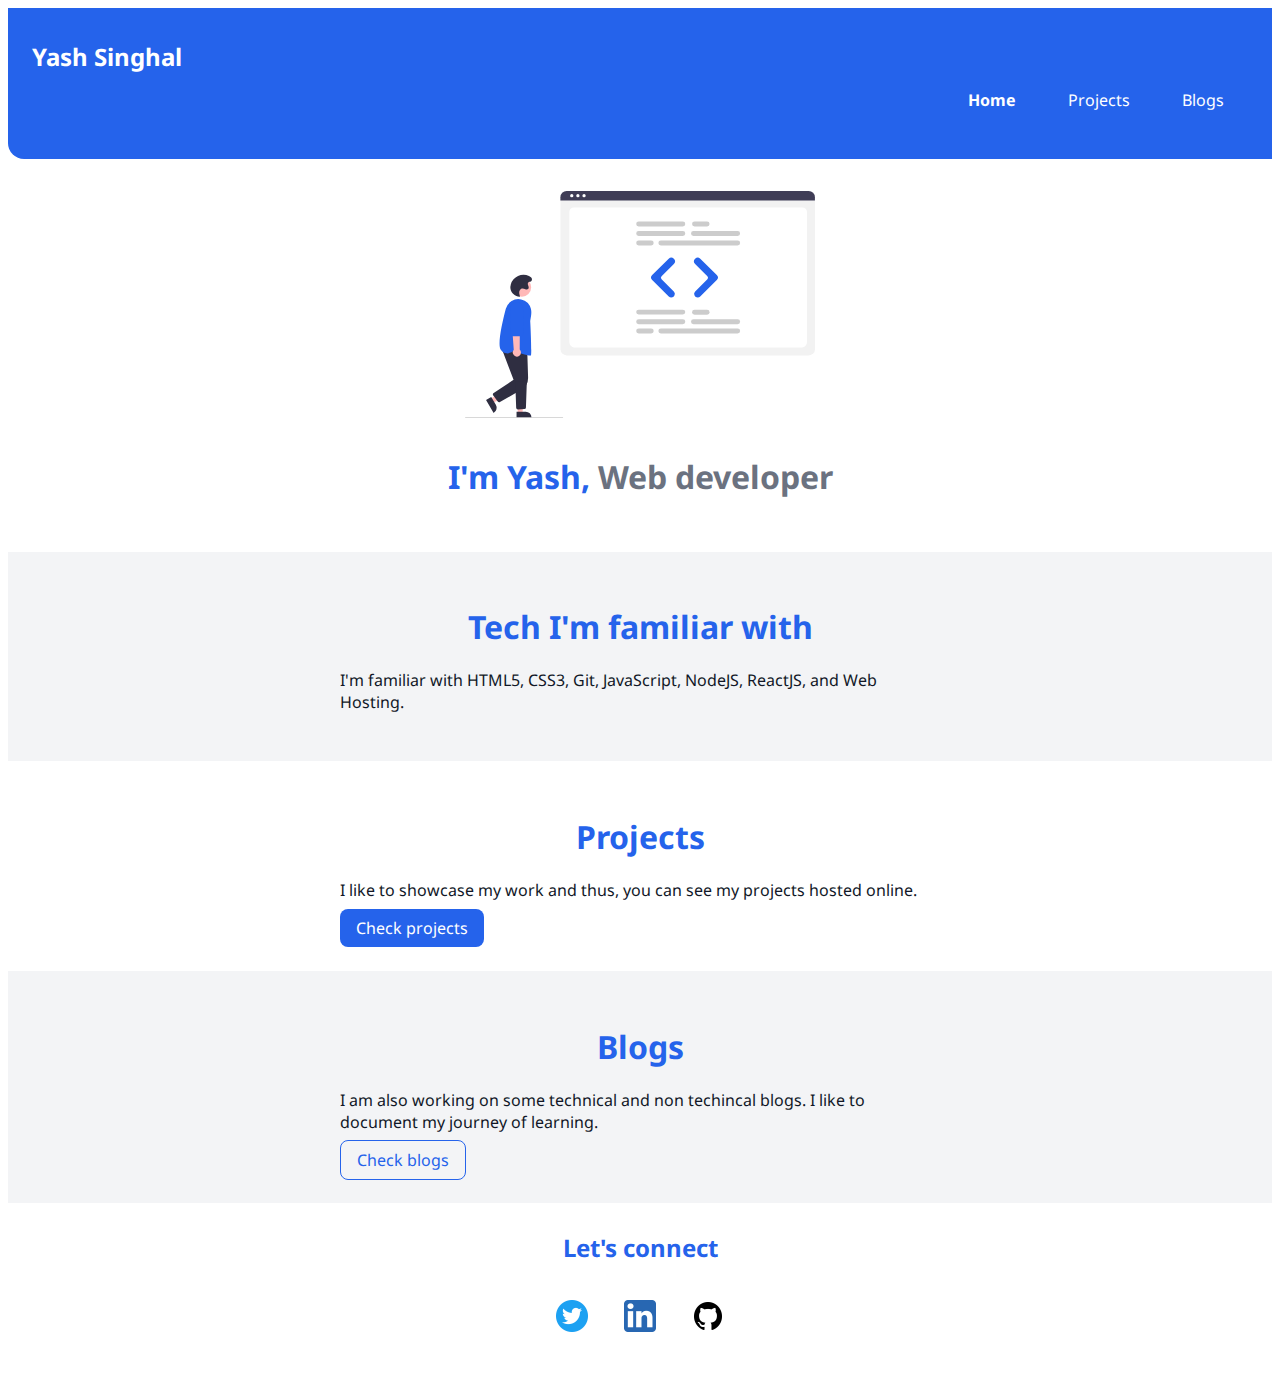
<file: index.html>
<!DOCTYPE html>
<html lang="en">
<head>
    <meta charset="UTF-8">
    <meta http-equiv="X-UA-Compatible" content="IE=edge">
    <meta name="viewport" content="width=device-width, initial-scale=1.0">
    <title>Home</title>
    <link href="style.css" rel="stylesheet" />
</head>
<body>

    <nav class="navigation container">

    <div class="nav-brand">Yash Singhal</div>

    <ul class="list-non-bullet nav-pills">
        <li class="list-item-inline"> <a class="link link-active" href="/index.html">Home</a></li>
        <li class="list-item-inline"><a class="link" href="/projects.html">Projects</a></li>
        <li class="list-item-inline"><a class="link" href="/blogs.html">Blogs</a></li>
    </ul>
    </nav>

    <header class="logo">

        <img class="logo-img" src="image/logo.svg">
        <h1 class="logo-heading"> I'm Yash,<span class="heading-inverted"> Web developer</span></h1>
    
    </header>    

    <section class="section ow">  
        <div class="container container-center"><h1>Tech I'm familiar with</h1>
        <p>I'm familiar with HTML5, CSS3, Git, JavaScript, NodeJS, ReactJS, and Web Hosting.</p></div>
        </section>
    
    <section class="section">  
        <div class="container container-center"><h1>Projects</h1>
        <p> I like to showcase my work and thus, you can see my projects hosted online.
        </p>
        <a class="link link-primary" href="/projects.html"> Check projects</a>
        </div></section> 
    
    <section class="section ow">  
    <div class="container container-center"><h1>Blogs</h1>
    <p>I am also working on some technical and non techincal blogs. I like to document my journey of learning.

    </p>
    <a class="link link-secondary" href="/blogs.html"> Check blogs</a></div>
    </section>

    <footer class="footer-header">
        <h2>Let's connect</h2>
        <div class="social-links">
        <a href="https://twitter.com/yashsinghal41"><img src="image/twitter.png" class="handle-logo"
            /></a>
        <a href="https://www.linkedin.com/in/yash-singhal-53620789/"><img src="/image/linkedin.png" class="handle-logo"
            /></a>
        <a href="https://github.com/yashsing"><img src="image/github.png" class="handle-logo"
            /></a></div>
    </footer>

</body>
</html>
</file>
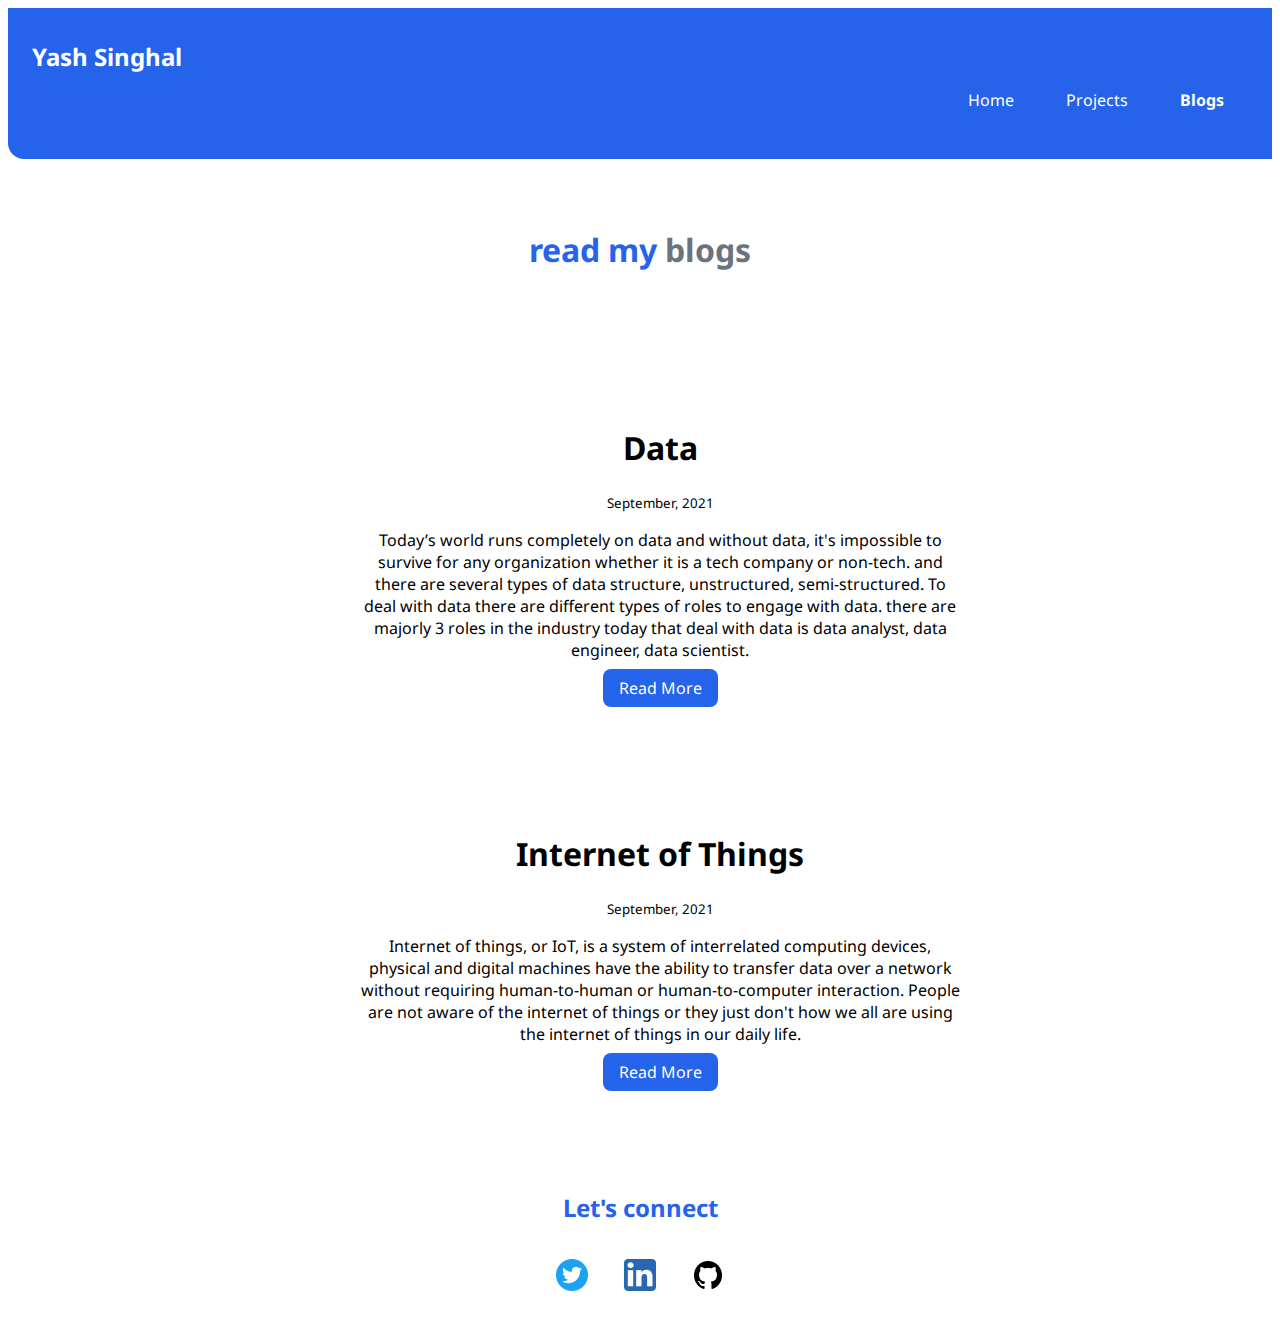
<file: blogs.html>
<!DOCTYPE html>
<html lang="en">
<head>
    <meta charset="UTF-8">
    <meta http-equiv="X-UA-Compatible" content="IE=edge">
    <meta name="viewport" content="width=device-width, initial-scale=1.0">
    <title>blogs</title>
    <link href="style.css" rel="stylesheet" />
</head>
<body>
    
    <nav class="navigation container">

        <div class="nav-brand">Yash Singhal</div>
    
        <ul class="list-non-bullet nav-pills">
            <li class="list-item-inline"> <a class="link" href="index.html">Home</a></li>
            <li class="list-item-inline"><a class="link" href="/projects.html">Projects</a></li>
            <li class="list-item-inline"><a class="link link-active" href="/blogs.html">Blogs</a></li>
        </ul>
        </nav>

        <header class="logo">
            <h1 class="logo-heading">
              read my <span class="heading-inverted">blogs</span>
            </h1>
          </header>

          <ul class="list-non-bullet">
            <li>
              <article class="showcase-list container container-center">
                <h1>Data</h1>
                <small>September, 2021</small>
                <p>
                  Today’s world runs completely on data and without data, it's impossible to survive for any organization whether it is a tech company or non-tech. and there are several types of data structure, unstructured, semi-structured. To deal with data there are different types of roles to engage with data. there are majorly 3 roles in the industry today that deal with data is data analyst, data engineer, data scientist.
                </p>
      
                <a class="link link-primary" href="https://yashsinghal.hashnode.dev/data-play-important-role-in-every-aspect">Read More</a>
              </article>
            </li>
      
            <li>
              <article class="showcase-list container container-center">
                <h1>Internet of Things</h1>
                <small>September, 2021</small>
                <p>
                  Internet of things, or IoT, is a system of interrelated computing devices, physical and digital machines have the ability to transfer data over a network without requiring human-to-human or human-to-computer interaction. People are not aware of the internet of things or they just don't how we all are using the internet of things in our daily life.
                </p>
                <a
            class="link link-primary"
            href="https://yashsinghal.hashnode.dev/internet-of-things"
            >Read More</a
          >
        </article>
      </li>
    </ul>

    <footer class="footer-header">
      <h2>Let's connect</h2>
      <div class="social-links">
      <a href="https://twitter.com/yashsinghal41"><img src="image/twitter.png" class="handle-logo"
          /></a>
      <a href="https://www.linkedin.com/in/yash-singhal-53620789/"><img src="/image/linkedin.png" class="handle-logo"
          /></a>
      <a href="https://github.com/yashsing"><img src="image/github.png" class="handle-logo"
          /></a></div>
  </footer>

</body>
</html>
</file>
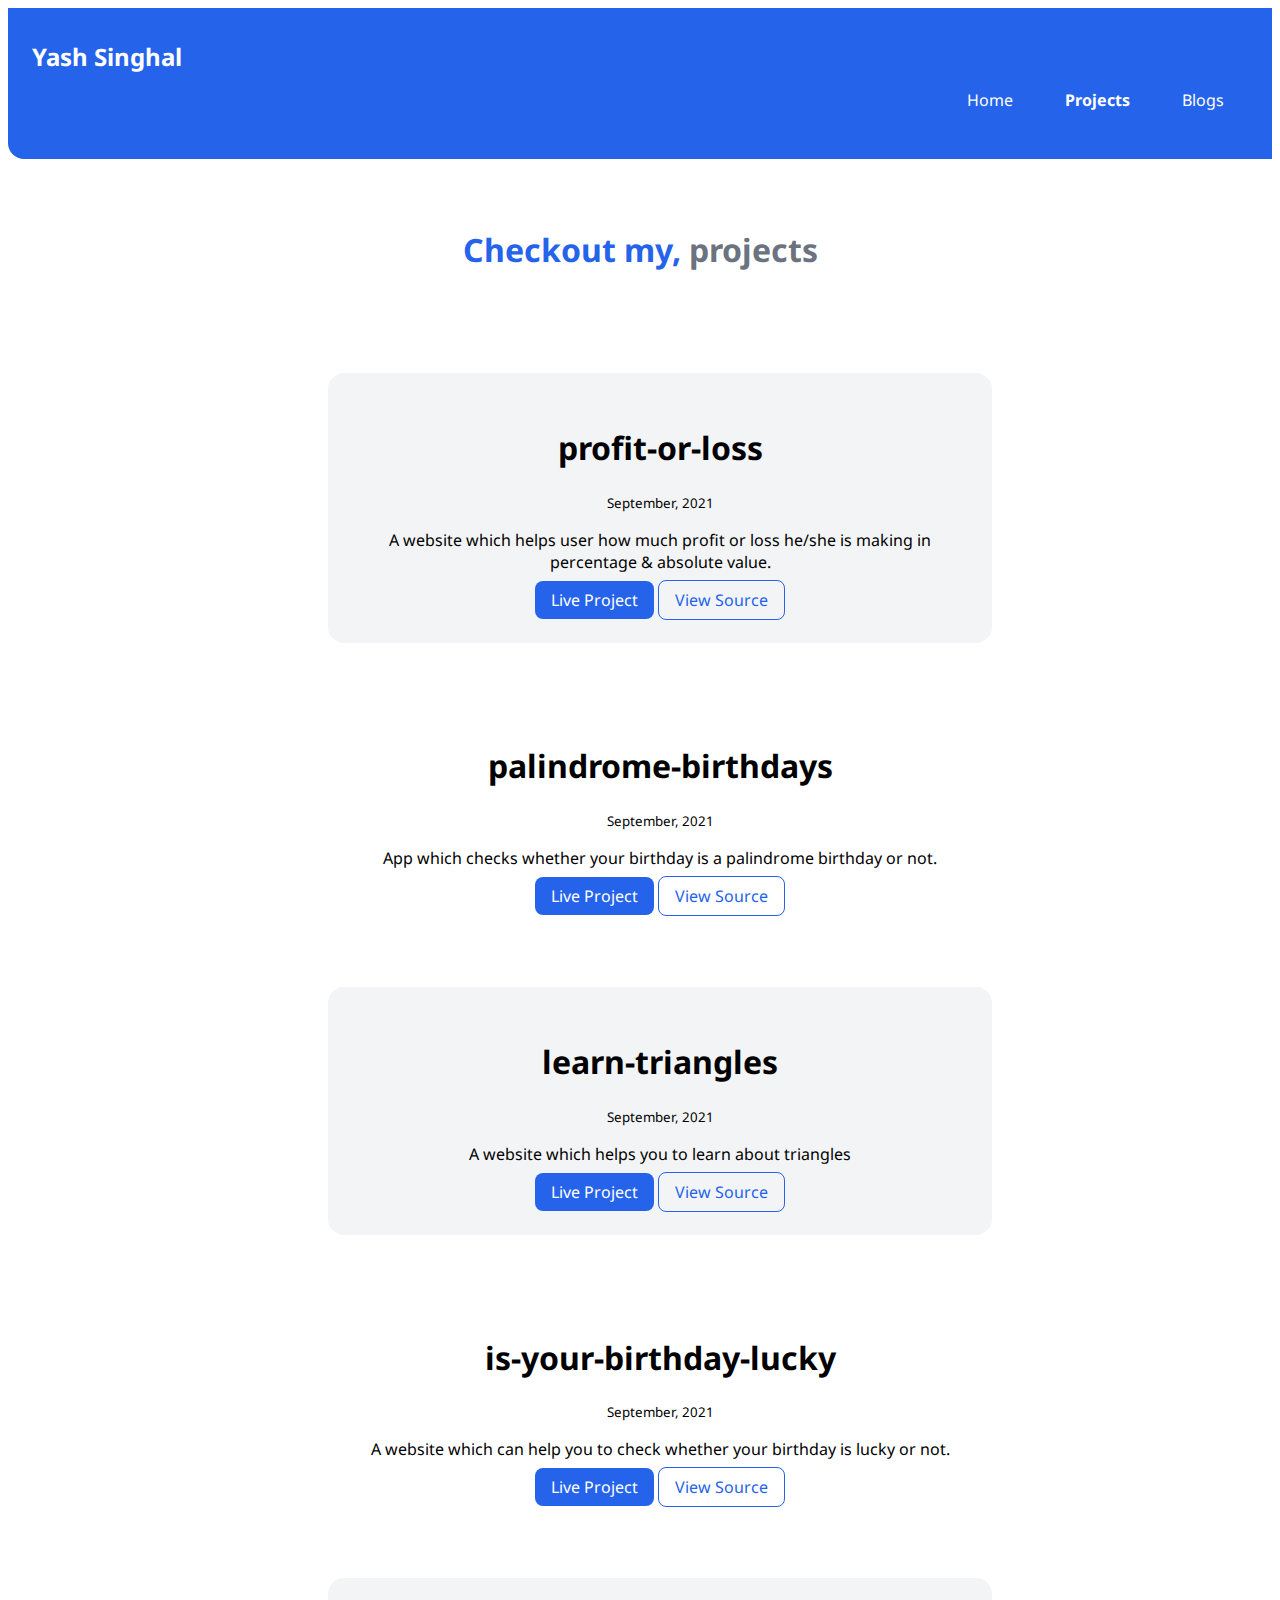
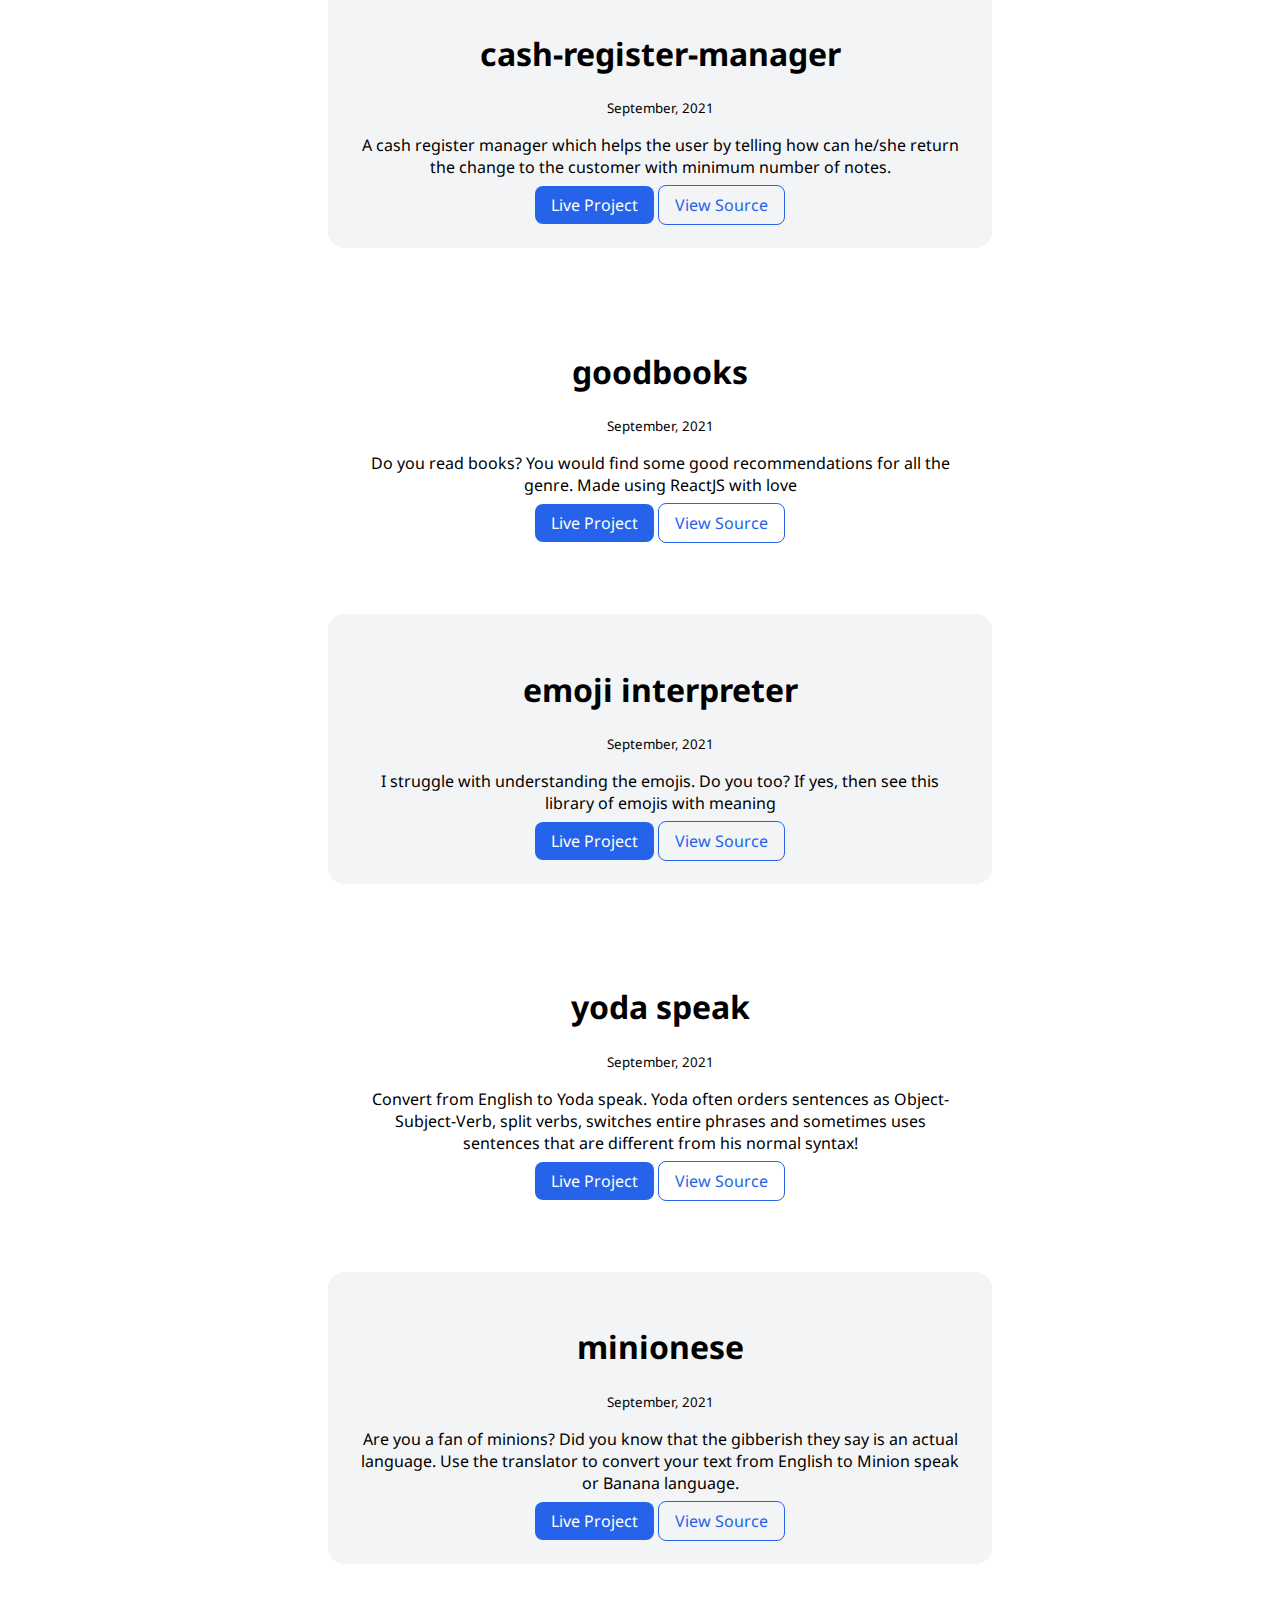
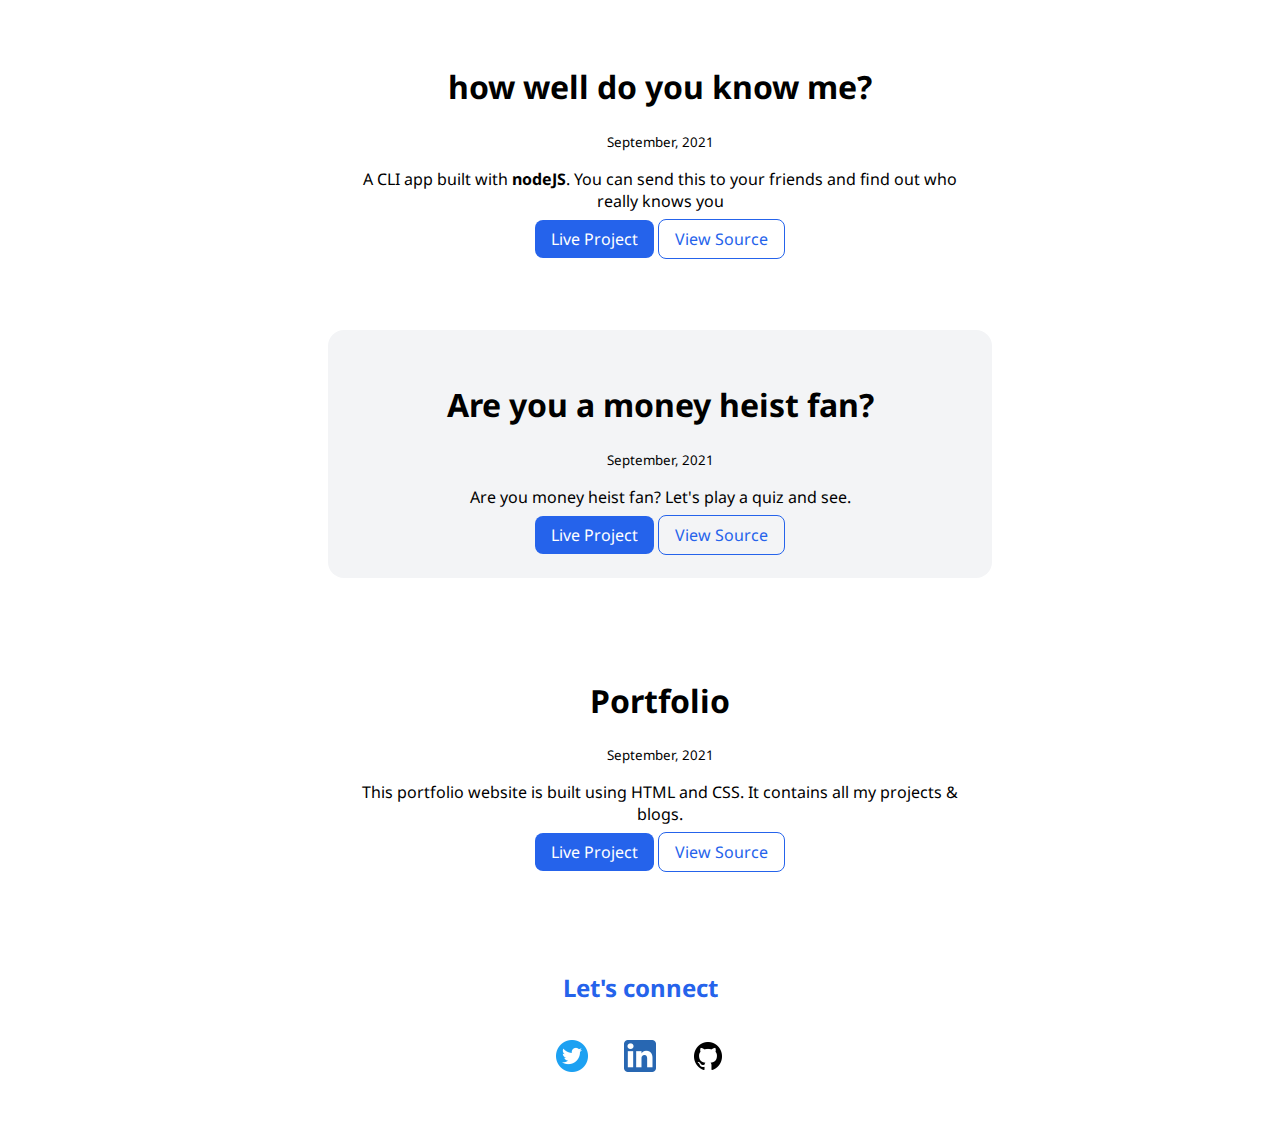
<file: projects.html>
<!DOCTYPE html>
<html lang="en">
<head>
    <meta charset="UTF-8">
    <meta http-equiv="X-UA-Compatible" content="IE=edge">
    <meta name="viewport" content="width=device-width, initial-scale=1.0">
    <title>Projects</title>
    <link href="style.css" rel="stylesheet" />
</head>
<body>
    
    <nav class="navigation container">
    <div class="nav-brand">Yash Singhal</div>
    <ul class="list-non-bullet nav-pills">
            <li class="list-item-inline"> <a class="link" href="index.html">Home</a></li>
            <li class="list-item-inline"><a class="link link-active" href="/projects.html">Projects</a></li>
            <li class="list-item-inline"><a class="link" href="/blogs.html">Blogs</a></li>
        </ul>
        </nav>

        <header class="logo">
            <h1 class="logo-heading">
              Checkout my, <span class="heading-inverted"> projects</span>
            </h1>
          </header>

          <ul class="list-non-bullet">
            <li>
              <article class="showcase-list container container-center ow">
                <h1>profit-or-loss</h1>
                <small>September, 2021</small>
                <p>
                  A website which helps user how much profit or loss he/she is making
                  in percentage & absolute value.
                </p>
      
                <a
                  class="link link-primary" href="https://stockprofitchecker.netlify.app/"
                >Live Project</a
                >
                <a
            class="link link-secondary"
            href="https://github.com/yashsing/Stock-profit-calculator"
          >
            View Source
          </a>
        </article>
      </li>

      <li>
        <article class="showcase-list container container-center">
          <h1>palindrome-birthdays</h1>
          <small>September, 2021</small>
          <p>
            App which checks whether your birthday is a palindrome birthday or
            not.
          </p>

          <a
            class="link link-primary" href="https://birthpalidronecheck.netlify.app/"
          >Live Project</a
          >
          <a
            class="link link-secondary"
            href="https://github.com/yashsing/Palindrone-Birthday"
          >
            View Source
          </a>
        </article>
      </li>

      <li>
        <article class="showcase-list container container-center ow">
          <h1>learn-triangles</h1>
          <small>September, 2021</small>
          <p>A website which helps you to learn about triangles</p>

          <a
            class="link link-primary" href="https://calculatetriangles.netlify.app/triangle.html"
          >Live Project</a
          >
          <a
            class="link link-secondary"
            href="https://github.com/yashsing/Fun-with-triangles"
          >
            View Source
          </a>
        </article>
      </li>

      <li>
        <article class="showcase-list container container-center">
          <h1>is-your-birthday-lucky</h1>
          <small>September, 2021</small>
          <p>
            A website which can help you to check whether your birthday is lucky
            or not.
          </p>

          <a
            class="link link-primary" href="https://birthdayluckychecker.netlify.app/"
          >Live Project</a
          >
          <a
            class="link link-secondary"
            href="https://github.com/yashsing/Is-your-birthday-lucky-"
            >View Source</a
          >
        </article>
      </li>

      <li>
        <article class="showcase-list container container-center ow">
          <h1>cash-register-manager</h1>
          <small>September, 2021</small>
          <p>
            A cash register manager which helps the user by telling how can
            he/she return the change to the customer with minimum number of
            notes.
          </p>

          <a class="link link-primary" href="https://billmanager.netlify.app/"
          >Live Project</a
          >
          <a
            class="link link-secondary"
            href="https://github.com/yashsing/Cash-register-manager"
            >View Source</a
          >
        </article>
      </li>

      <li>
        <article class="showcase-list container container-center">
          <h1>goodbooks</h1>
          <small>September, 2021</small>
          <p>
            Do you read books? You would find some good recommendations for all
            the genre. Made using ReactJS with love
          </p>

          <a class="link link-primary" href="https://35rxl.csb.app/"
            >Live Project</a
          >
          <a
            class="link link-secondary"
            href="https://github.com/yashsing/Book-recommendation"
            >View Source</a
          >
        </article>
      </li>

      <li>
        <article class="showcase-list container container-center ow">
          <h1>emoji interpreter</h1>
          <small>September, 2021</small>
          <p>
            I struggle with understanding the emojis. Do you too? If yes, then
            see this library of emojis with meaning
          </p>

          <a class="link link-primary" href="https://t5np0.csb.app/"
            >Live Project</a
          >
          <a
            class="link link-secondary"
            href="https://github.com/yashsing/Flag-emoji"
            >View Source</a
          >
        </article>
      </li>

      <li>
        <article class="showcase-list container container-center">
          <h1>yoda speak</h1>
          <small>September, 2021</small>
          <p>
            Convert from English to Yoda speak. Yoda often orders sentences as
            Object-Subject-Verb, split verbs, switches entire phrases and
            sometimes uses sentences that are different from his normal syntax!
          </p>

          <a class="link link-primary" href='https://yodafuntranslation.netlify.app/'>Live Project</a>
          <a class="link link-secondary" href="https://github.com/yashsing/Yoda-Speak">View Source</a>
        </article>
      </li>

      <li>
        <article class="showcase-list container container-center ow">
          <h1>minionese</h1>
          <small>September, 2021</small>
          <p>
            Are you a fan of minions? Did you know that the gibberish they say
            is an actual language. Use the translator to convert your text from
            English to Minion speak or Banana language.
          </p>

          <a
            class="link link-primary"
            href="https://minionfuntranslation.netlify.app/"
            >Live Project</a
          >
          <a
            class="link link-secondary"
            href="https://github.com/yashsing/banana-speak"
            >View Source</a
          >
        </article>
      </li>

      

      <li>
        <article class="showcase-list container container-center">
          <h1>how well do you know me?</h1>
          <small>September, 2021</small>
          <p>
            A CLI app built with <strong>nodeJS</strong>. You can send this to
            your friends and find out who really knows you
          </p>

          <a
            class="link link-primary"
            href="https://replit.com/@YashSinghal3/mark-1#index.js"
            >Live Project</a
          >
          <a
            class="link link-secondary"
            href="https://github.com/yashsing/mark-1-"
            >View Source</a
          >
        </article>
      </li>

      <li>
        <article class="showcase-list container container-center ow">
          <h1>Are you a money heist fan?</h1>
          <small>September, 2021</small>
          <p>
            Are you money heist fan? Let's play a quiz and see.
          </p>

          <a
            class="link link-primary"
            href="https://replit.com/@YashSinghal3/Mark-2#index.js"
            >Live Project</a
          >
          <a
            class="link link-secondary"
            href="https://github.com/yashsing/Mark-2"
            >View Source</a
          >
        </article>
      </li>

      <li>
        <article class="showcase-list container container-center">
          <h1>Portfolio</h1>
          <small>September, 2021</small>
          <p>This portfolio website is built using HTML and CSS. It contains all my projects & blogs.</p>

          <a
            class="link link-primary" href=https://yashsinghal.netlify.app/
          >Live Project</a
          >
          <a
            class="link link-secondary"
            href="https://github.com/yashsing/Yash-SInghal-Portfolio"
          >
            View Source
          </a>
        </article>
      </li>



    </ul>
    <footer class="footer-header">
      <h2>Let's connect</h2>
      <div class="social-links">
      <a href="https://twitter.com/yashsinghal41"><img src="image/twitter.png" class="handle-logo"
          /></a>
      <a href="https://www.linkedin.com/in/yash-singhal-53620789/"><img src="/image/linkedin.png" class="handle-logo"
          /></a>
      <a href="https://github.com/yashsing"><img src="image/github.png" class="handle-logo"
          /></a></div>
  </footer>



</body>
</html>
</file>
<file: style.css>
@import url('https://fonts.googleapis.com/css2?family=Noto+Sans:wght@400;700&display=swap');

body{
    font-family: 'Noto Sans', sans-serif;
    color: #9D174D;
}

:root {
    --primary-color: #2563EB;
    --darkgrey-color: #6B7280;
    --grey-color: #F3F4F6;
    --black-color: #111827;
}

hr {
    margin: 1.5rem 0rem;
}

/** container **/

.container {
    padding-left: 1rem;
    padding-right: 1rem;
}

.container-center{
    max-width: 600px;
    margin: auto;
}

/** Links **/ 

.link {
    text-decoration: none;
    padding: 0.5rem 1rem;
}

.link-primary {
    background-color: var(--primary-color);
    border-radius: 0.5rem;
    color: white;
}

.link-secondary {
    color: var(--primary-color);
    border-radius: 0.5rem;
    border: 1px solid var(--primary-color);
}

/** list **/

.list-non-bullet {
    list-style: none;
}

.list-item-inline {
    display: inline;
    padding: 0rem 0.5rem;
}

/** Navigation bar **/

.navigation {
    background-color: var(--primary-color);
    color: white;
    padding: 2rem 1.5rem;
    border-bottom-left-radius: 1rem;
}

.navigation .link {
    color: white;
}

.nav-pills {
    text-align: right;
    padding: auto;
}

.navigation .nav-brand {
    font-weight: bold;
    font-size: 1.5rem;
}

.navigation .link-active {
    font-weight: bold;
}

/** Header **/

.logo {
    padding: 2rem;
}

.logo .logo-img {
    max-width: 350px;
    display: block;
    margin: auto;
}

.logo .logo-heading {
    color: var(--primary-color);
    padding-top: 1rem;
    text-align: center;
}

.logo .logo-heading .heading-inverted {
    color: var(--darkgrey-color)
}

/** Section **/ 

.section {
    padding: 2rem;
    color: #111827;
}

.section h1 {
    text-align: center;
    color: var(--primary-color);
}

.ow {
    background-color: var(--grey-color) ;
}

/** Footers **/

.footer-header {
    background-color: var(--primary-colour);
    color: var(--primary-color);
    padding: 0.5rem 1rem;
    text-align: center;
    border-bottom-right-radius: 1.5rem;
    border-bottom-left-radius: 1.5rem;
  }
  
  .footer-header .social-links {  
    margin: 1rem;
  }
  
  .handle-logo {
    width: 2rem;
    margin: 1rem;
  }


.showcase-list {
    /* padding: 2rem; */
    padding: 2rem;
    border-radius: 1rem;
    text-align: center;
    margin: 3rem auto;
    font-style: bold;
    color: black;
      }
</file>
